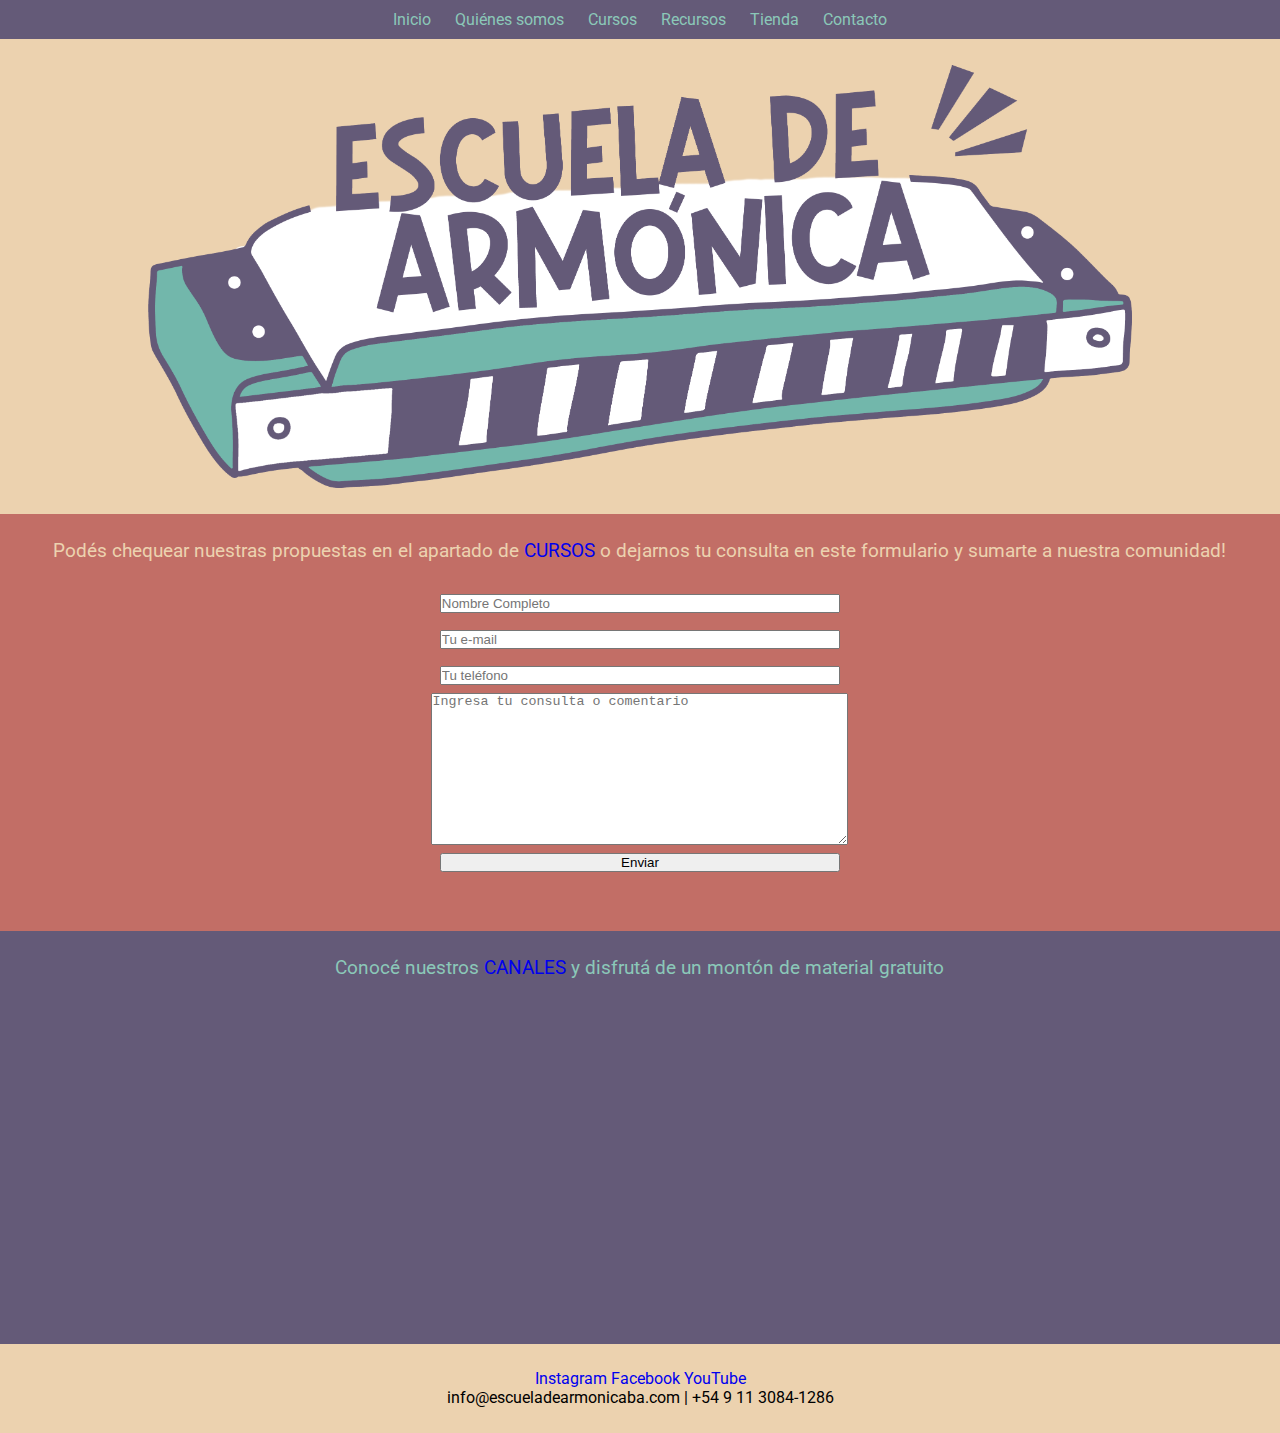
<file: index.html>
<!DOCTYPE html>
<html lang="en">
<head>
    <meta charset="UTF-8">
    <meta http-equiv="X-UA-Compatible" content="IE=edge">
    <meta name="viewport" content="width=device-width, initial-scale=1.0">
    <link rel="stylesheet" href="style.css">
    <title>Escuela de Armónica</title>
</head>
<body class="bodyIndex">
    <header class="headerIndex">
        <nav>
            <ul>
                <li><a href="index.html">Inicio</a></li>
                <li><a href="quienessosmos.html">Quiénes somos</a></li>
                <li><a href="cursos.html">Cursos</a></li>
                <li><a href="recursos.html">Recursos</a></li>
                <li><a href="tienda.html">Tienda</a></li>
                <li><a href="contacto.html">Contacto</a></li>
            </ul>
        </nav>
    </header>

    <main class="mainIndex">
        <div class="logoCentral">
            <img class="logoMain" src="img/logotransp.png" alt="Logo de la Escuela">
        </div>

        <div class="formHome">
            <h3>Podés chequear nuestras propuestas en el apartado de <a href="cursos.html"><span>CURSOS</span></a> o dejarnos tu consulta en este formulario y sumarte a nuestra comunidad!</h3>
            <form>
                <input type="text" name="nombre" placeholder="Nombre Completo">
                <input type="email" name="mail" placeholder="Tu e-mail">
                <input type="tel" name="numero" placeholder="Tu teléfono">
                <textarea name="consulta" cols="50" rows="10" placeholder="Ingresa tu consulta o comentario"></textarea>
                <input type="submit" value="Enviar">
            </form>
        </div>

        <div class="canalesHome">
            <h3 class="headercanales">Conocé nuestros <a href="recursos.html">CANALES</a> y disfrutá de un montón de material gratuito</h3>
            <iframe class="youtubemedia" width="560" height="315" src="https://www.youtube.com/embed/4EhNKSBeIPY" title="YouTube video player" frameborder="0" allow="accelerometer; autoplay; clipboard-write; encrypted-media; gyroscope; picture-in-picture" allowfullscreen></iframe>
        </div>
    </main>

    <footer class="footerIndex">
        <a href="https://instagram.com/escueladearmonicaba">Instagram</a>
        <a href="https://facebook.com/escueladearmonicaba">Facebook</a>
        <a href="https://youtube.com/escueladearmonicaba">YouTube</a>
        <p>info@escueladearmonicaba.com | +54 9 11 3084-1286</p>
    </footer>
</body>
</html>
</file>
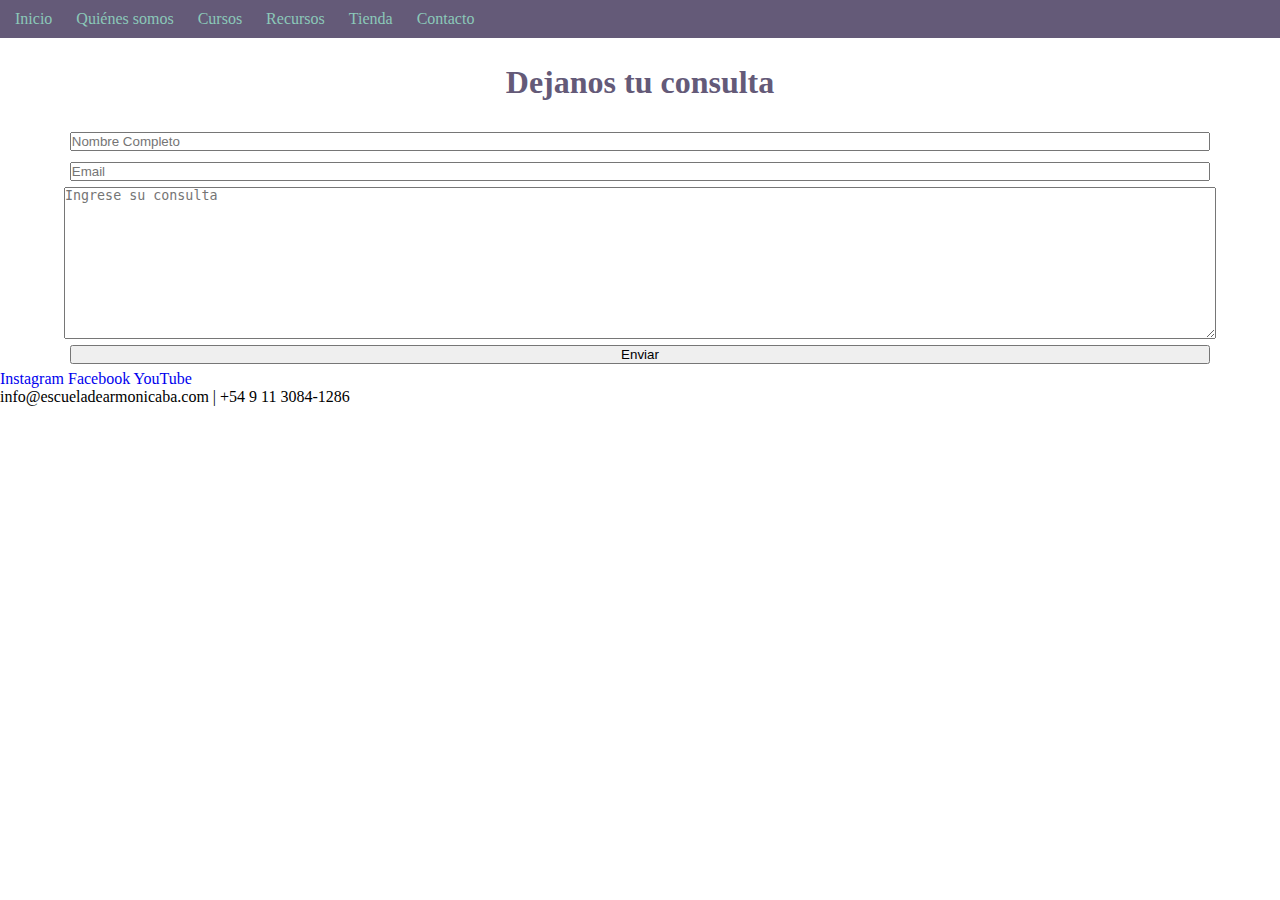
<file: contacto.html>
<!DOCTYPE html>
<html lang="en">
<head>
    <meta charset="UTF-8">
    <meta http-equiv="X-UA-Compatible" content="IE=edge">
    <meta name="viewport" content="width=device-width, initial-scale=1.0">
    <link rel="stylesheet" href="style.css">
    <title>Contacto | Escuela de Armónica</title>
</head>
<body>
    <header>
        <nav>
            <ul>
                <li><a href="index.html">Inicio</a></li>
                <li><a href="quienessosmos.html">Quiénes somos</a></li>
                <li><a href="cursos.html">Cursos</a></li>
                <li><a href="recursos.html">Recursos</a></li>
                <li><a href="tienda.html">Tienda</a></li>
                <li><a href="contacto.html">Contacto</a></li>
            </ul>
        </nav>
    </header>

    <main>
        <h1 class="headerContacto">Dejanos tu consulta</h1>
        <form class="formContacto" action="">
            <input type="text" name="nombre" placeholder="Nombre Completo">
            <input type="email" name="mail" placeholder="Email">
            <textarea name="consulta" id="" cols="30" rows="10" placeholder="Ingrese su consulta"></textarea>
            <input type="submit" value="Enviar">
        </form>
    </main>

    <footer>
        <a href="https://instagram.com/escueladearmonicaba">Instagram</a>
        <a href="https://facebook.com/escueladearmonicaba">Facebook</a>
        <a href="https://youtube.com/escueladearmonicaba">YouTube</a>
        <p>info@escueladearmonicaba.com | +54 9 11 3084-1286</p>
    </footer>
</body>
</html>
</file>
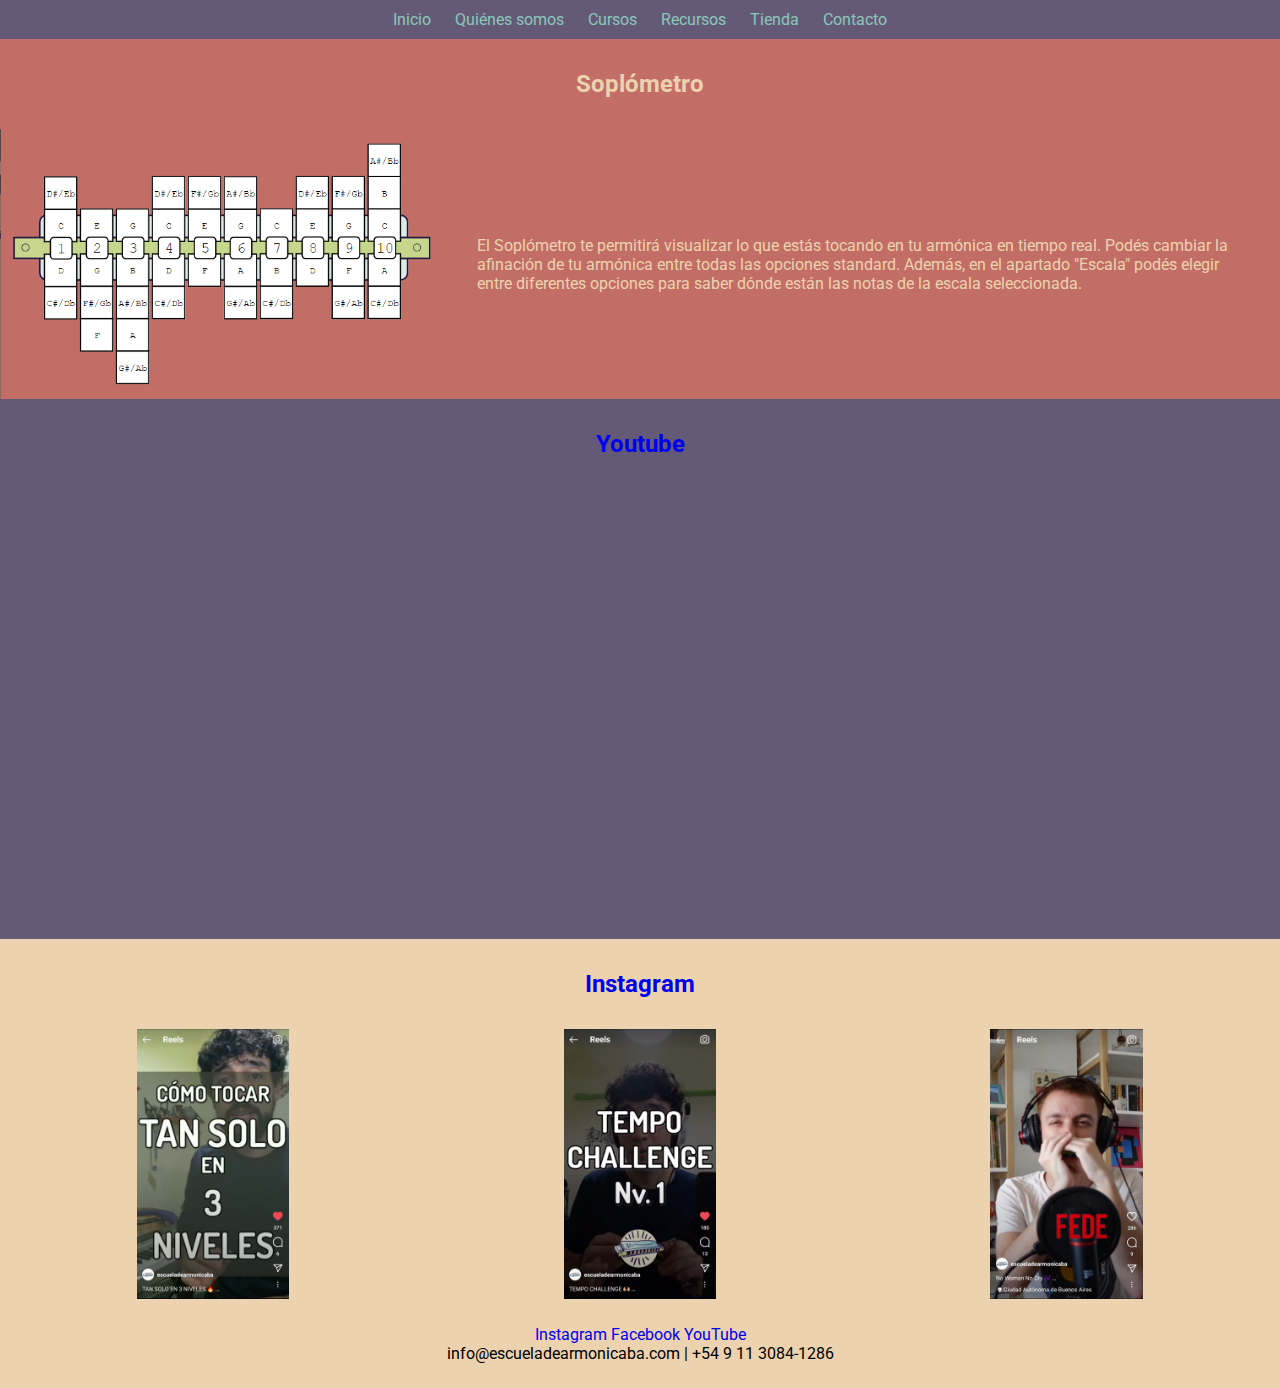
<file: recursos.html>
<!DOCTYPE html>
<html lang="en">
<head>
    <meta charset="UTF-8">
    <meta http-equiv="X-UA-Compatible" content="IE=edge">
    <meta name="viewport" content="width=device-width, initial-scale=1.0">
    <link rel="stylesheet" href="style.css">
    <title>Recursos | Escuela de Armónica</title>
</head>
<body class="bodyRecursos">
    <header class="headerRecursos">
        <nav>
            <ul>
                <li><a href="index.html">Inicio</a></li>
                <li><a href="quienessosmos.html">Quiénes somos</a></li>
                <li><a href="cursos.html">Cursos</a></li>
                <li><a href="recursos.html">Recursos</a></li>
                <li><a href="tienda.html">Tienda</a></li>
                <li><a href="contacto.html">Contacto</a></li>
            </ul>
        </nav>
    </header>
    
    <main class="mainRecursos">
        <div class="hSoplometro">
            <h2>Soplómetro</h2>
        </div>
        <div class="imgSoplometro">
            <img class="soplometro" src="/img/soplometro.png" alt="imagen del soplometro">
        </div>
        <div class="pSoplometro">
            <p>El Soplómetro te permitirá visualizar lo que estás tocando en tu armónica en tiempo real. Podés cambiar la afinación de tu armónica entre todas las opciones standard. Además, en el apartado "Escala" podés elegir entre diferentes opciones para saber dónde están las notas de la escala seleccionada.</p>
        </div>

        <div class="hYoutube">
            <h2><a href="https://www.youtube.com/escueladearmonicaba">Youtube</a></h2>
        </div>
        <div class="youtubeRecursos">
            <iframe width="560" height="315" src="https://www.youtube.com/embed/4EhNKSBeIPY" title="YouTube video player" frameborder="0" allow="accelerometer; autoplay; clipboard-write; encrypted-media; gyroscope; picture-in-picture" allowfullscreen></iframe>
        </div>

        <div class="hInstagram">
            <h2><a href="https://www.instagram.com/escueladearmonicaba">Instagram</a></h2>
        </div>
        <div class="instagramRecursos">
            <img class="tanSoloRec" src="/img/TanSolo3Niv.jpg" alt="Enlace a un video donde enseñamos a tocar Tan solo en tres niveles">
            <img class="tempoChallengeRec" src="/img/TempoChallenge.jpg" alt="Enlace a un video para practicar tu tempo con nosotros">
            <img class="tocaConFedeRec" src="/img/TocaConFede.jpg" alt="Enlace a un video para improvisar con Fede Linari">
        </div>
    </main>

    <footer class="footerRecursos">
        <a href="https://instagram.com/escueladearmonicaba">Instagram</a>
        <a href="https://facebook.com/escueladearmonicaba">Facebook</a>
        <a href="https://youtube.com/escueladearmonicaba">YouTube</a>
        <p>info@escueladearmonicaba.com | +54 9 11 3084-1286</p>
    </footer>
</body>
</html>
</file>
<file: style.css>
@import url('https://fonts.googleapis.com/css2?family=Roboto:wght@400;500&display=swap');

*{
    margin: 0;
    padding: 0;
    box-sizing: border-box;
    text-decoration: none;
}

/*--------------------------------------INDEX---------------------------------------*/

.bodyIndex{
    font-family: 'Roboto', sans-serif;
    background-color: #ecd2af;

}

.headerIndex{
    display: flex;
    text-align: center;
}

/*-----------------NAV BAR-----------------*/
nav{
    background-color: #645A78;
    width: 100%;
}

nav a{
    color: #8bc8b8;
}

nav ul{
    padding: 10px 5px;

}

nav li{
    display: inline;
    padding: 0px 10px;
}

nav li:hover{
    box-shadow: 0px 0px 3px 1px #8bc8b8;
}

/*-----------------INDEX-MAIN------------------*/
.mainIndex{
    display: grid;
    grid-template-columns: 1fr 1fr 1fr;
}

.logoCentral{
    grid-column-start: 1;
    grid-column-end: 4;
    grid-row: 1;
    display: flex;
    justify-content: center;
    padding: 2%;
}

.logoMain{
    width: 80%;
}

.logoMain:hover{
    transform: rotate(3deg);
}

/*-------------FORMULARIO-INDEX-------------*/

.formHome{
    grid-column-start: 1;
    grid-column-end: 4;
    grid-row: 2;
    background-color: #c26e66;
    padding: 2%;
    display: flex;
    flex-direction: column;
    align-items: center;
}

.formHome h3{
    color: #ecd2af;
    font-weight: normal;
}

.formHome form{
    display: flex;
    flex-direction: column;
    padding: 2%;
}

.formHome input{
    margin:2%;
}

/*----------------CANALES-INDEX-----------*/

.canalesHome{
    grid-column-start: 1;
    grid-column-end: 4;
    background-color:#645A78;
    display: flex;
    flex-direction: column;
    align-items: center;
    padding:2%;
}

.headercanales{
    color: #8bc8b8;
    padding-bottom: 2%;
    font-weight: normal;
}

/*----------------CONTACTO-----------------*/
.headerContacto{
    display:flex;
    justify-content: center;
    margin: 2%;
    color: #645A78;
}

.formContacto{
    display: flex;
    flex-direction: column;
    padding: 0% 5% 0% 5%;
}

.formContacto input{
    margin:0.5%;
}

/*-----------------FOOTER-----------------*/
.footerIndex{
    grid-column-start: 1;
    grid-column-end: 4;
    text-align: center;
    padding: 2%;
}

@media (max-width: 600px){
    .youtubemedia{
        display:none;
    } 
}



/*------------------------------------------------RECURSOS----------------------------------------*/

.bodyRecursos{
    font-family: 'Roboto', sans-serif;
    background-color: #ecd2af;

}

.headerRecursos{
    display: flex;
    text-align: center;
}

/*-----------------NAV BAR-----------------*/
nav{
    background-color: #645A78;
    width: 100%;
}

nav a{
    color: #8bc8b8;
}

nav ul{
    padding: 10px 5px;

}

nav li{
    display: inline;
    padding: 0px 10px;
}

/*----------------MAIN----------------------*/

.mainRecursos{
    display:grid;
    grid-template-columns: 1fr 1fr 1fr;
    grid-template-rows: 10vh 30vh 10vh 50vh 10vh 30vh;
}

.hSoplometro{
    grid-column-start: 1;
    grid-column-end: 4;
    grid-row: 1;
    display: flex;
    justify-content: center;
    align-items: center;
    color: #ecd2af;
    background-color: #c26e66;
}

.imgSoplometro{
    grid-column-start: 1;
    grid-column-end: 2;
    grid-row: 2;
    display: flex;
    justify-content: center;
    background-color: #c26e66;
}

.pSoplometro{
    grid-column-start: 2;
    grid-column-end: 4;
    grid-row: 2;
    display: flex;
    justify-content: center;
    align-items: center;
    padding-right: 4%;
    padding-left: 4%;
    color:#ecd2af;
    background-color: #c26e66;
}

.hYoutube{
    grid-column-start: 1;
    grid-column-end: 4;
    grid-row: 3;
    display: flex;
    justify-content: center;
    align-items: center;
    background-color: #645A78;
}

.youtubeRecursos{
    grid-column-start: 1;
    grid-column-end:4;
    grid-row: 4;
    display:flex;
    justify-content: center;
    background-color: #645A78;
}

.hInstagram{
    grid-column-start:1;
    grid-column-end:4;
    grid-row: 5;
    display: flex;
    justify-content: center;
    align-items: center;
    background-color: #ecd2af;
}

.instagramRecursos{
    grid-column-start:1;
    grid-column-end:4;
    grid-row: 6;
    display: flex;
    justify-content: space-around;
    background-color: #ecd2af;
}

/*-----------------FOOTER-----------------*/
.footerRecursos{
    grid-column-start: 1;
    grid-column-end: 4;
    text-align: center;
    padding: 2%;
}


@media (max-width: 600px){
    .mainRecursos{
        grid-template-columns: 1fr;
        grid-template-rows: 10vh 30vh 20vh 10vh 10vh;
    }

    .pSoplometro{
        grid-column: 1;
        grid-row: 3;
        padding-top: 4%;
        padding-bottom: 4%;
    }

    .hYoutube{
        grid-row: 4;
    }

    .youtubeRecursos{
        display:none;
    }

    .hInstagram{
        grid-row: 5;
    }

    .instagramRecursos{
        display: none;
    }
}
</file>
